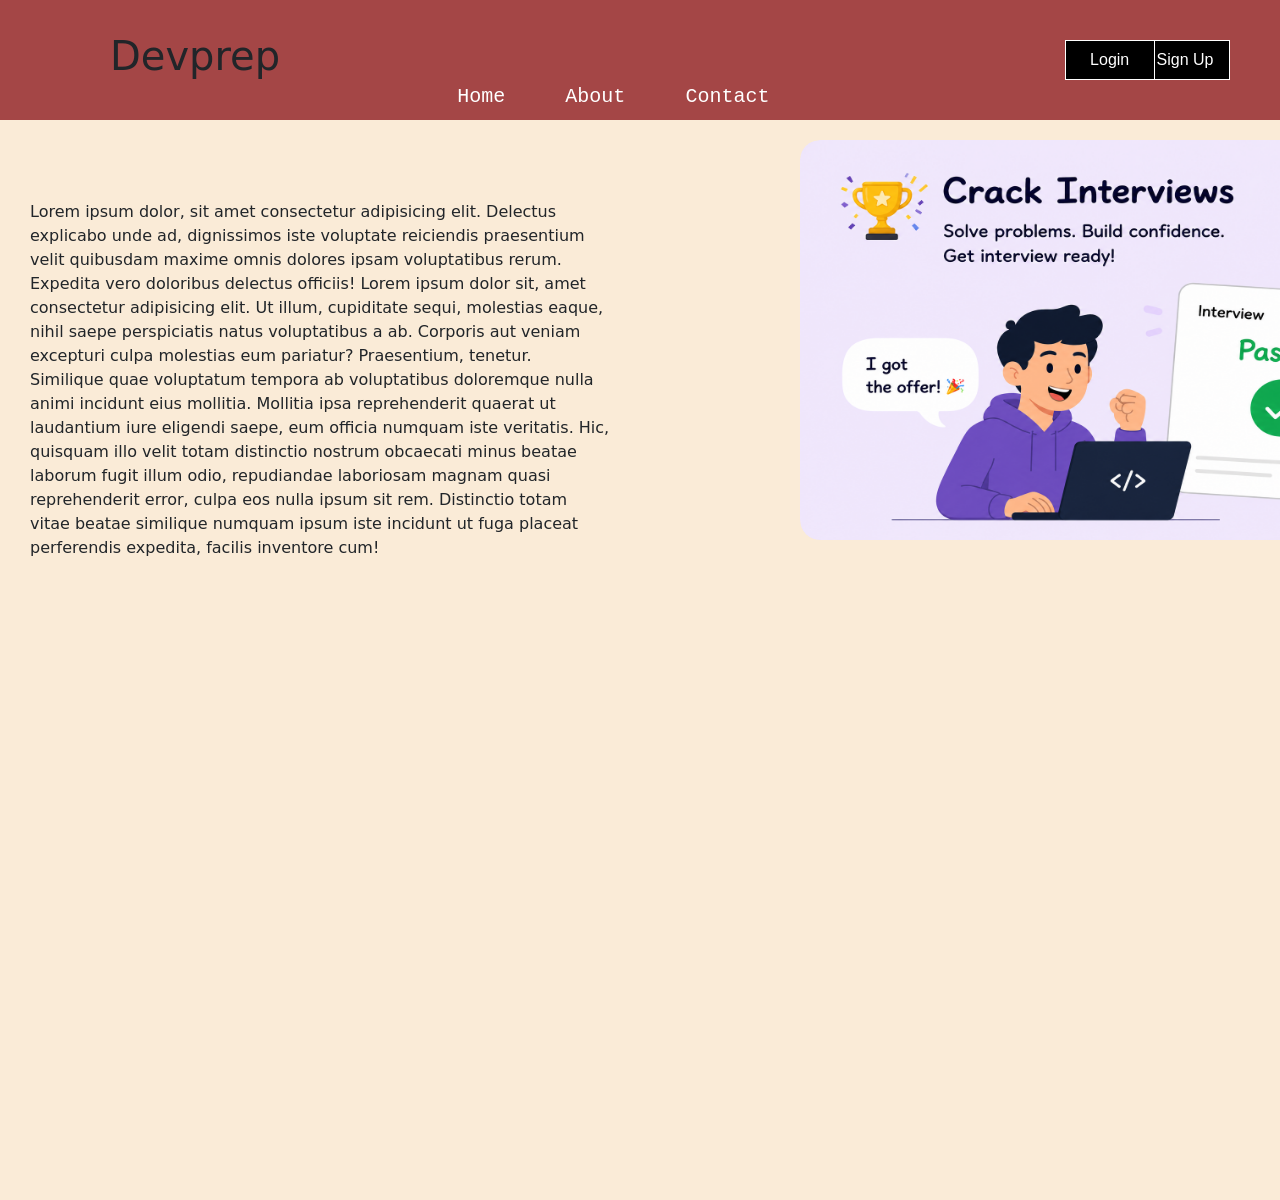
<file: index2.html>
<!DOCTYPE html>
<html lang="en">
<head>
    <meta charset="UTF-8">
    <meta name="viewport" content="width=device-width, initial-scale=1.0">
    <title>Home</title>
    <link rel="stylesheet" href="style.css">
    <link href="https://cdn.jsdelivr.net/npm/bootstrap@5.0.2/dist/css/bootstrap.min.css" rel="stylesheet" integrity="sha384-EVSTQN3/azprG1Anm3QDgpJLIm9Nao0Yz1ztcQTwFspd3yD65VohhpuuCOmLASjC" crossorigin="anonymous">
    <script src="https://cdn.jsdelivr.net/npm/bootstrap@5.0.2/dist/js/bootstrap.bundle.min.js" integrity="sha384-MrcW6ZMFYlzcLA8Nl+NtUVF0sA7MsXsP1UyJoMp4YLEuNSfAP+JcXn/tWtIaxVXM" crossorigin="anonymous"></script>
</head>
<body>

  <main class="main">

    <div class="submain">

      <nav class="navbar">

        
      <header class="header">
        <h1>Devprep</h1>
      </header>
        <ul>
          <!-- <li><a href="#logo">Logo</a></li> -->
          <li><a href="#home"><b><h5 >Home</h5></b></a></li>
          <li><a href="#about"><h5>About</h5></a></li>
          <li><a href="#contact"><h5>Contact</h5></a></li>
        </ul>

       <a href="login.html" target="_blank"> <button class="login">Login</button></a>
      <a href="signup.html" target="_blank">  <button class="signup">Sign Up</button></a>
      </nav>


      <div class="sections" >

        <article class="Homecontent">
            Lorem ipsum dolor, sit amet consectetur adipisicing elit. Delectus explicabo unde ad, dignissimos iste voluptate reiciendis praesentium velit quibusdam maxime omnis dolores ipsam voluptatibus rerum. Expedita vero doloribus delectus officiis! Lorem ipsum dolor sit, amet consectetur adipisicing elit. Ut illum, cupiditate sequi, molestias eaque, nihil saepe perspiciatis natus voluptatibus a ab. Corporis aut veniam excepturi culpa molestias eum pariatur? Praesentium, tenetur. Similique quae voluptatum tempora ab voluptatibus doloremque nulla animi incidunt eius mollitia. Mollitia ipsa reprehenderit quaerat ut laudantium iure eligendi saepe, eum officia numquam iste veritatis. Hic, quisquam illo velit totam distinctio nostrum obcaecati minus beatae laborum fugit illum odio, repudiandae laboriosam magnam quasi reprehenderit error, culpa eos nulla ipsum sit rem. Distinctio totam vitae beatae similique numquam ipsum iste incidunt ut fuga placeat perferendis expedita, facilis inventore cum!

        </article>

 <article>
           
<div id="carouselExampleFade"
       class="carousel slide carousel-fade"
       data-bs-ride="carousel">

    <div class="carousel-inner">

      <div class="carousel-item active">
        <img src="images/img1.png" class="custom-carousel-img" alt="img1">
      </div>

      <div class="carousel-item">
        <img src="images/img3.png" class="custom-carousel-img" alt="img2">
      </div>

      <div class="carousel-item">
        <img src="images/img2.png" class="custom-carousel-img" alt="img3">
      </div>

    </div>

    <button class="carousel-control-prev"
            type="button"
            data-bs-target="#carouselExampleFade"
            data-bs-slide="prev">

      <span class="carousel-control-prev-icon"></span>
    </button>

    <button class="carousel-control-next"
            type="button"
            data-bs-target="#carouselExampleFade"
            data-bs-slide="next">

      <span class="carousel-control-next-icon"></span>
    </button>

  </div>
 </article>

</div>
       

      

      </div>

      <!-- <footer class="footer">
        <p>Website Footer</p>
      </footer> -->

    </div>

  </main>

    
</body>
</html>
</file>
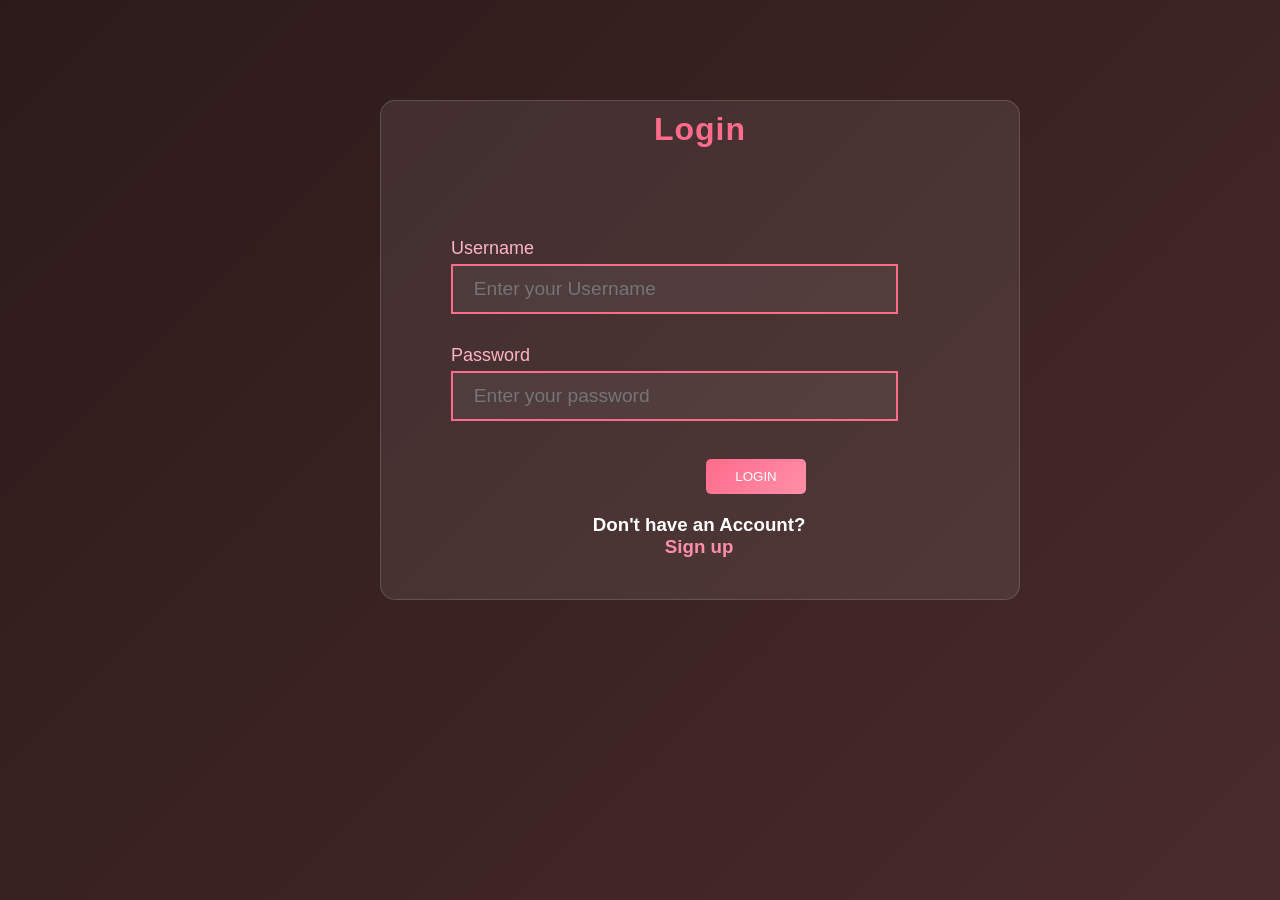
<file: login.html>
<!DOCTYPE html>
<html lang="en">
<head>
    <meta charset="UTF-8">
    <meta name="viewport" content="width=device-width, initial-scale=1.0">
    <title>Login Page</title>
    <link rel="stylesheet" href="login.css">
</head>
<body>
      <main class="Parent">
        <main class="mainParent">
           <h2 class="loginHeading">Login</h2>
        <section class="login">
       <form action="index.html">

    <label for="email">Username</label>
    <div class="login mail"> 
        <input type="text" id="email" placeholder="  Enter your Username" required name="Username">
    </div><br><br>

    <label for="password">Password</label>
    <div class="login pw">
        <input type="password" id="password" placeholder="  Enter your password" required name="password">
    </div><br>

    <button type="submit" >LOGIN</button>

    <div class="signup">
        <h3 >Don't have an Account?</h3>

        <a href="signup.html" target="_blank"><h3>Sign up</h3></a><br>

        <!-- <a href="fp.html">Forgot password?</a> -->
    </div>

</form>
    
</body>
</html>
</file>
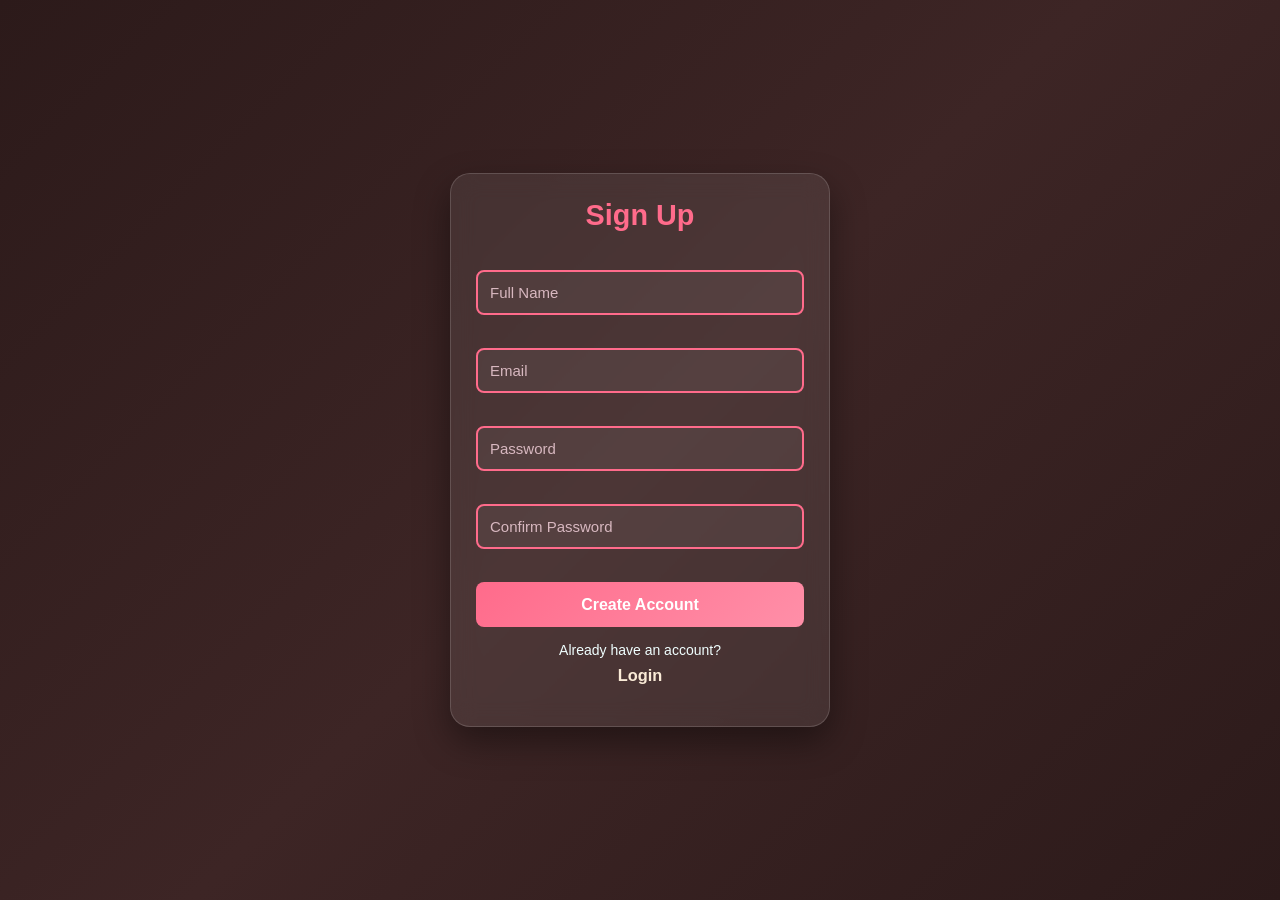
<file: signup.html>
<!DOCTYPE html>
<html lang="en">
<head>
    <meta charset="UTF-8">
    <meta name="viewport" content="width=device-width, initial-scale=1.0">
    <title>Signup Page</title>
    <link rel="stylesheet" href="signup.css">
</head>
<body>
     <main class="Parent">
    <main class=""mainparent">
        <section class="Signup">
    
        <div class="signupBox">
    <h2>Sign Up</h2><br>

    <form action="index.html">
  
  <div class="inputBox">
    <input type="text" placeholder="Full Name" required name="Full Name">
  </div><br>

  <div class="inputBox">
    <input type="email" placeholder="Email" required name="Email">
  </div><br>

  <div class="inputBox">
    <input type="password" placeholder="Password" required name="Password">
  </div><br>

  <div class="inputBox">
    <input type="password" placeholder="Confirm Password" required name="Confirm Password">
  </div><br>

  <a href="index2.html"><button type="submit" class="btn">Create Account</button></a><br>

  <div class="loginLink">
    Already have an account? <br>
    <a href="login.html" style="color: antiquewhite;"><h3>Login</h3></a><br>
  </div>

</form>
  </div>
    </section>
    </main>
  </main>
   
    
</body>
</html>
</file>
<file: style.css>
*{
    box-sizing: border-box;
    margin: 0;
    padding: 0;

}

.main{
    height: 1200px;
    background-color: antiquewhite;
    width: 100%;
}
.submain{
    /* padding-top: 140px; */
}
.header h1{
    /* text-align: center; */
    /* margin-left: 600px; */
    padding: 10px;
    margin-left: 100px;
}
.navbar{
    padding: 10px;
    height: 120px;
    margin-bottom: 20px;
    background-color: rgb(164, 70, 70);
    width: 100%;
    position: fixed;
    /* top: 0; */
    display: flex;
    justify-content: center;
    align-items: center;
  
}

.navbar ul{
     display: flex;
     justify-content: center; 
    align-items: center;
    gap: 40px;
    list-style: none;
    /* padding: 0; */
    /* margin-left: 400px; */
    position: relative;
    left: 0px;
    top: 50px;
    bottom: 20px;
    font-family: 'Courier New', Courier, monospace; 
    
}
.navbar ul h5{
    /* background-color: burlywood; */
    height: 40px;
    padding: 7px 10px 10px 10px;
    border-radius: 10px;
    text-align: center;
    /* font-weight: 300; */
}
.navbar ul h5:hover{
    color:black;
}

.navbar a{
    color: white;
    text-decoration: none;
    font-weight: bold;
    /* font-size: 20px; */
}

.navbar .login{
    padding: 7px;
    width: 90px;
    color: white;
    background-color:rgb(0, 0, 0,63);
    text-align: center;
    border: 1px solid;
    margin: 10px;
    position: relative;
    left: 150px;
  
    font-family:'Lucida Sans', 'Lucida Sans Regular', 'Lucida Grande', 'Lucida Sans Unicode', Geneva, Verdana, sans-serif;
}
.navbar .signup{
     padding: 7px;
    width: 90px;
     color: white;
     background-color:rgb(0, 0, 0,63);   
     text-align: center;
     /* border-radius: 50px; */
     border: 1px solid;
     margin-right: 50px;
     font-family:'Lucida Sans', 'Lucida Sans Regular', 'Lucida Grande', 'Lucida Sans Unicode', Geneva, Verdana, sans-serif;
     
}
.navbar .login:hover{
    background-color: rgb(74, 73, 73);   
    transition: 0.5s;
      /* border-radius: 50px; */
}
.navbar .signup:hover{
    background-color: rgb(79, 78, 78);   
    transition: 0.5s;
      /* border-radius: 50px; */
}



.sections{
    height: 500px;
    width: 100%;
    /* background-color: yellow; */
}

.Homecontent{
    height: 500px;
    margin-left: 0;
    /* background-color: white; */
    width: 50%;
    padding: 60px 30px 30px 30px;
  
}

   #carouselExampleFade {
    position: relative;
    width: 6500px;
    height: 400px;
    top: -500px;
    margin-left: 800px;
    overflow: hidden;
    border-radius: 20px;
  }

  .custom-carousel-img {
    width: 650px;
    height: 400px;
    /* object-fit: cover; */
    border-radius: 20px;
  }
</file>
<file: login.css>
*{
    padding: 0;
    margin: 0;
    box-sizing: border-box;
      font-family: 'Segoe UI', Tahoma, Geneva, Verdana, sans-serif;
}

.Parent{
    height: 100vh;
    width: 100%;
    background: linear-gradient(135deg, #2c1a1a, #3a2222, #4a2b2b);
    background-size: cover;
    background-position: center;
}

.mainParent{
    height: 500px;
    width: 50%;
    background: rgba(255,255,255,0.08);
    border: 1px solid rgba(255,255,255,0.15);
    border-radius: 15px;
    justify-content: center;
    position: relative;
    top: 100px;
    left: 380px;
    padding: 10px;
}

.loginHeading{
    text-align: center;
    color: #ff6b8b;
    font-size: 2rem;
    margin-bottom: 25px;
    letter-spacing: 1px;
    font-family: "Segoe UI", sans-serif;
}

.login form{
    height: 400px;
    width: 90%;
    position: relative;
    padding: 30px;
    left: 30px;
    top: 40px;
}

.login label{
    font-size: large;
    position: relative;
    bottom: 5px;
    color: #ffb3c4;
}

.login input{
    height: 50px;
    width: 90%;
    background-color: rgba(255,255,255,0.05);
    border: 2px solid #ff6b8b;
    color: white;
    font-size: larger;
    padding-left: 10px;
    outline: none;
}

.login input:hover{
    background-color: rgba(255,255,255,0.1);
}

.login input:focus{
    border-color: #ff8fa8;
    /* box-shadow: 0 0 10px rgba(255,107,139,0.5); */
}

.login button{
    padding: 10px;
    width: 100px;
    position: relative;
    left: 235px;
    background: linear-gradient(135deg, #ff6b8b, #ff8fa8);
    color: white;
    font-family: 'Gill Sans', 'Gill Sans MT', Calibri, 'Trebuchet MS', sans-serif;
    font-weight: 500;
    border: none;
    border-radius: 5px;
    margin: 20px;
    cursor: pointer;
}

.login button:hover{
    background: linear-gradient(135deg, #ff8fa8, #ffb3c4);
    color: white;
}

.login .signup{
    text-align: center;
    color: white;
}

.login .signup a{
    color: #ff8fa8;
    text-decoration: none;
}

.login .signup a:hover{
    color: #ffb3c4;
}
</file>
<file: signup.css>
*{
    margin:0;
    padding:0;
    box-sizing:border-box;
    font-family: 'Segoe UI', Tahoma, Geneva, Verdana, sans-serif;
}

body{
    background: linear-gradient(
        135deg,
        #2c1a1a,
        #3d2525,
        #2c1a1a
    );
}

.Parent{
    min-height:100vh;
    display:flex;
    justify-content:center;
    align-items:center;
    padding:20px;
}

.signupBox{
    /* height: 800px; */
    width:450px;
    padding:40px;
    background:rgba(255,255,255,0.05);
    backdrop-filter: blur(15px);
    border:1px solid rgba(255,107,139,0.3);
    border-radius:20px;
    text-align:center;
    box-shadow:
        0 10px 30px rgba(0,0,0,0.4),
        0 0 20px rgba(255,107,139,0.15);
}

.signupBox h2{
    color: #ff6b8b;
    font-size: 1.8rem;
    margin-bottom: 20px;
}



.inputBox{
    margin-bottom: 15px;
}

.signupBox{
    width: 380px;
    max-width: 100%;
    padding: 25px;
    background: rgba(255,255,255,0.08);
    backdrop-filter: blur(12px);
    border: 1px solid rgba(255,255,255,0.15);
    border-radius: 20px;
    box-shadow: 0 15px 35px rgba(0,0,0,0.4);
    text-align: center;
}
.signupBox input{
    width: 100%;
    height: 45px;
    padding: 12px;
    border: 2px solid #ff6b8b;
    border-radius: 8px;
    background: rgba(255,255,255,0.05);
    color: white;
    font-size: 15px;
    outline: none;
    transition: 0.3s ease;
}
.signupBox input:hover{
    background-color: rgba(255,255,255,0.1);
}

.signupBox input::placeholder{
    color:#d8b8c0;
}

.signupBox input:focus{
    outline:none;
    border-color:#ff6b8b;
    /* box-shadow:0 0 12px rgba(255,107,139,0.4); */
}

.btn{
    width: 100%;
    height: 45px;
    border: none;
    border-radius: 8px;
    background: linear-gradient(135deg, #ff6b8b, #ff8fa8);
    color: white;
    font-size: 16px;
    font-weight: 600;
    cursor: pointer;
    transition: 0.3s ease;
    margin-left: 0;
}


.btn:hover{
    background:#ff4d73;
    transform:translateY(-2px);
    box-shadow:0 8px 20px rgba(255,107,139,0.4);
}

.loginLink{
    margin-top: 15px;
    font-size: 14px;
    color: azure;
}

.loginLink a{
    color:#9d9a9b;
    text-decoration:none;
    font-weight:600;
    display:block;
    margin-top:8px;
    transition:0.3s;
}

.loginLink a:hover{
    color:#ff6b8b;
    text-decoration:underline;
}
</file>
